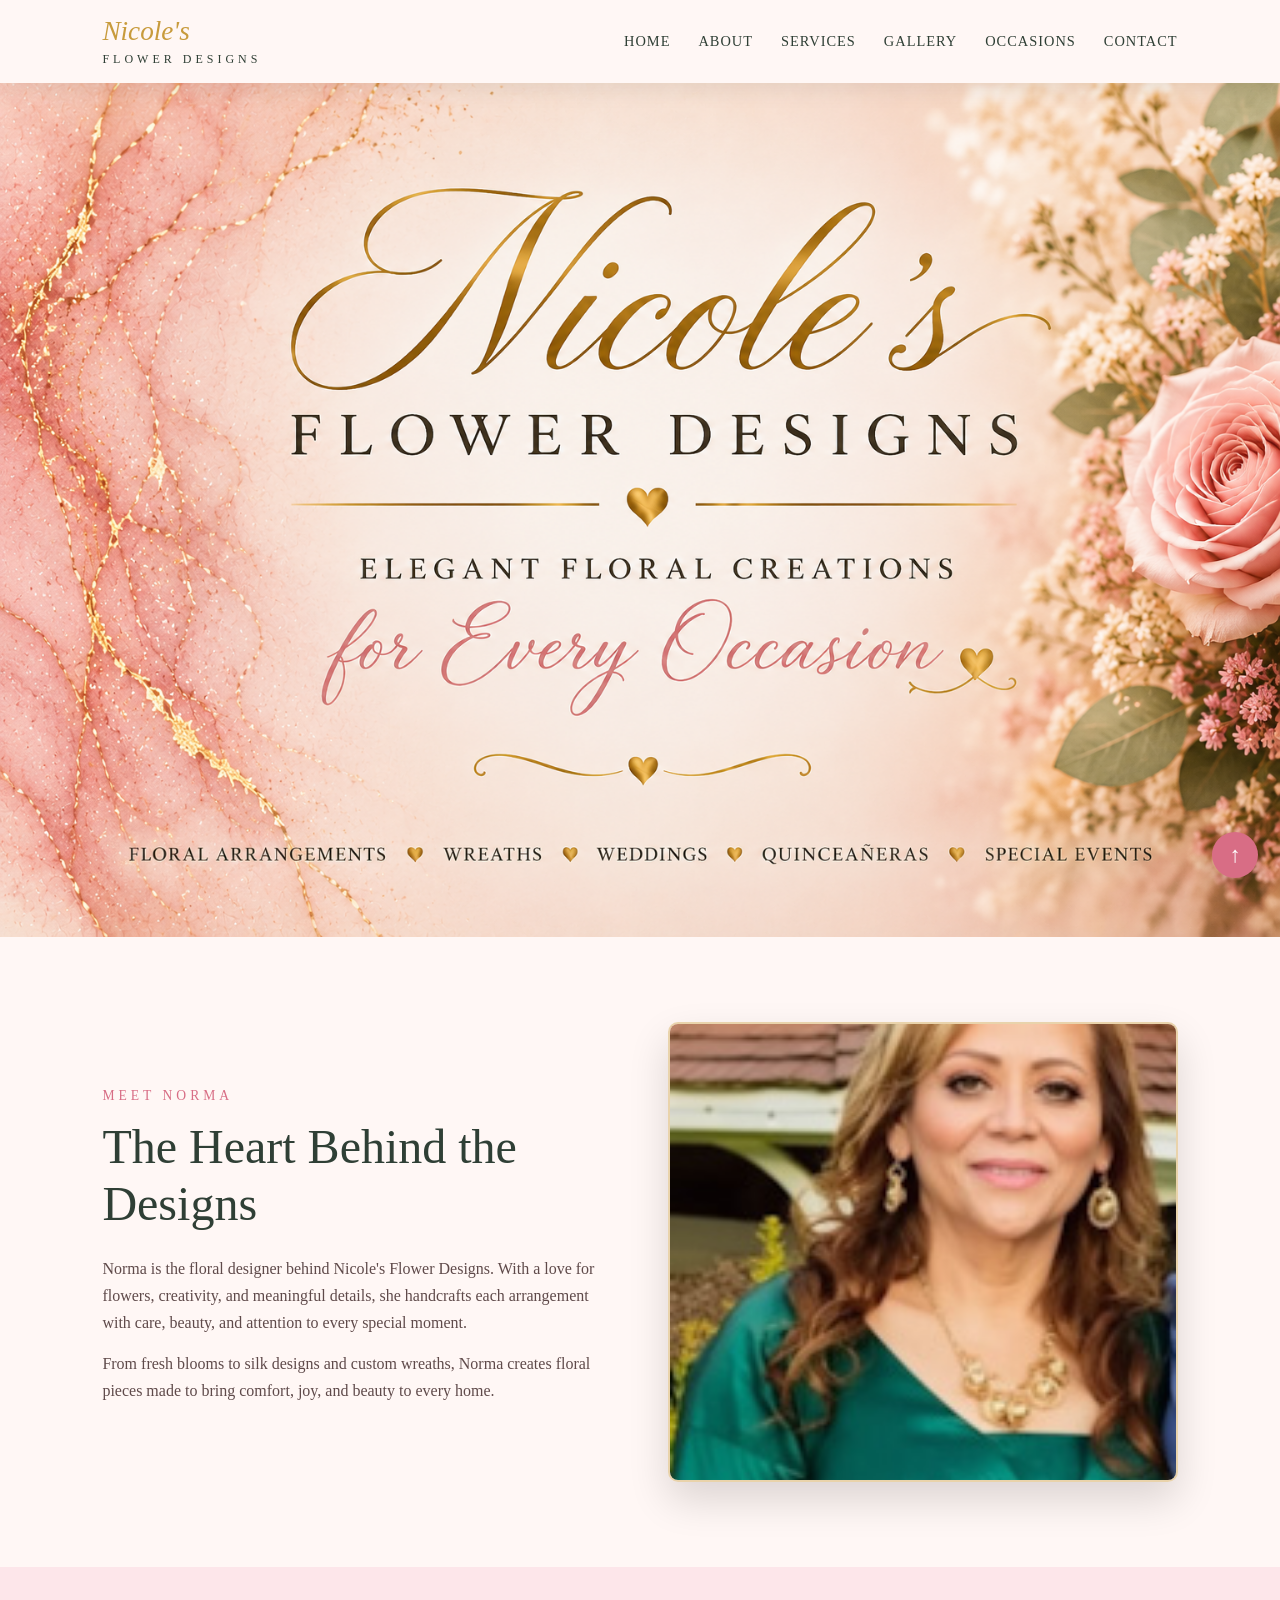
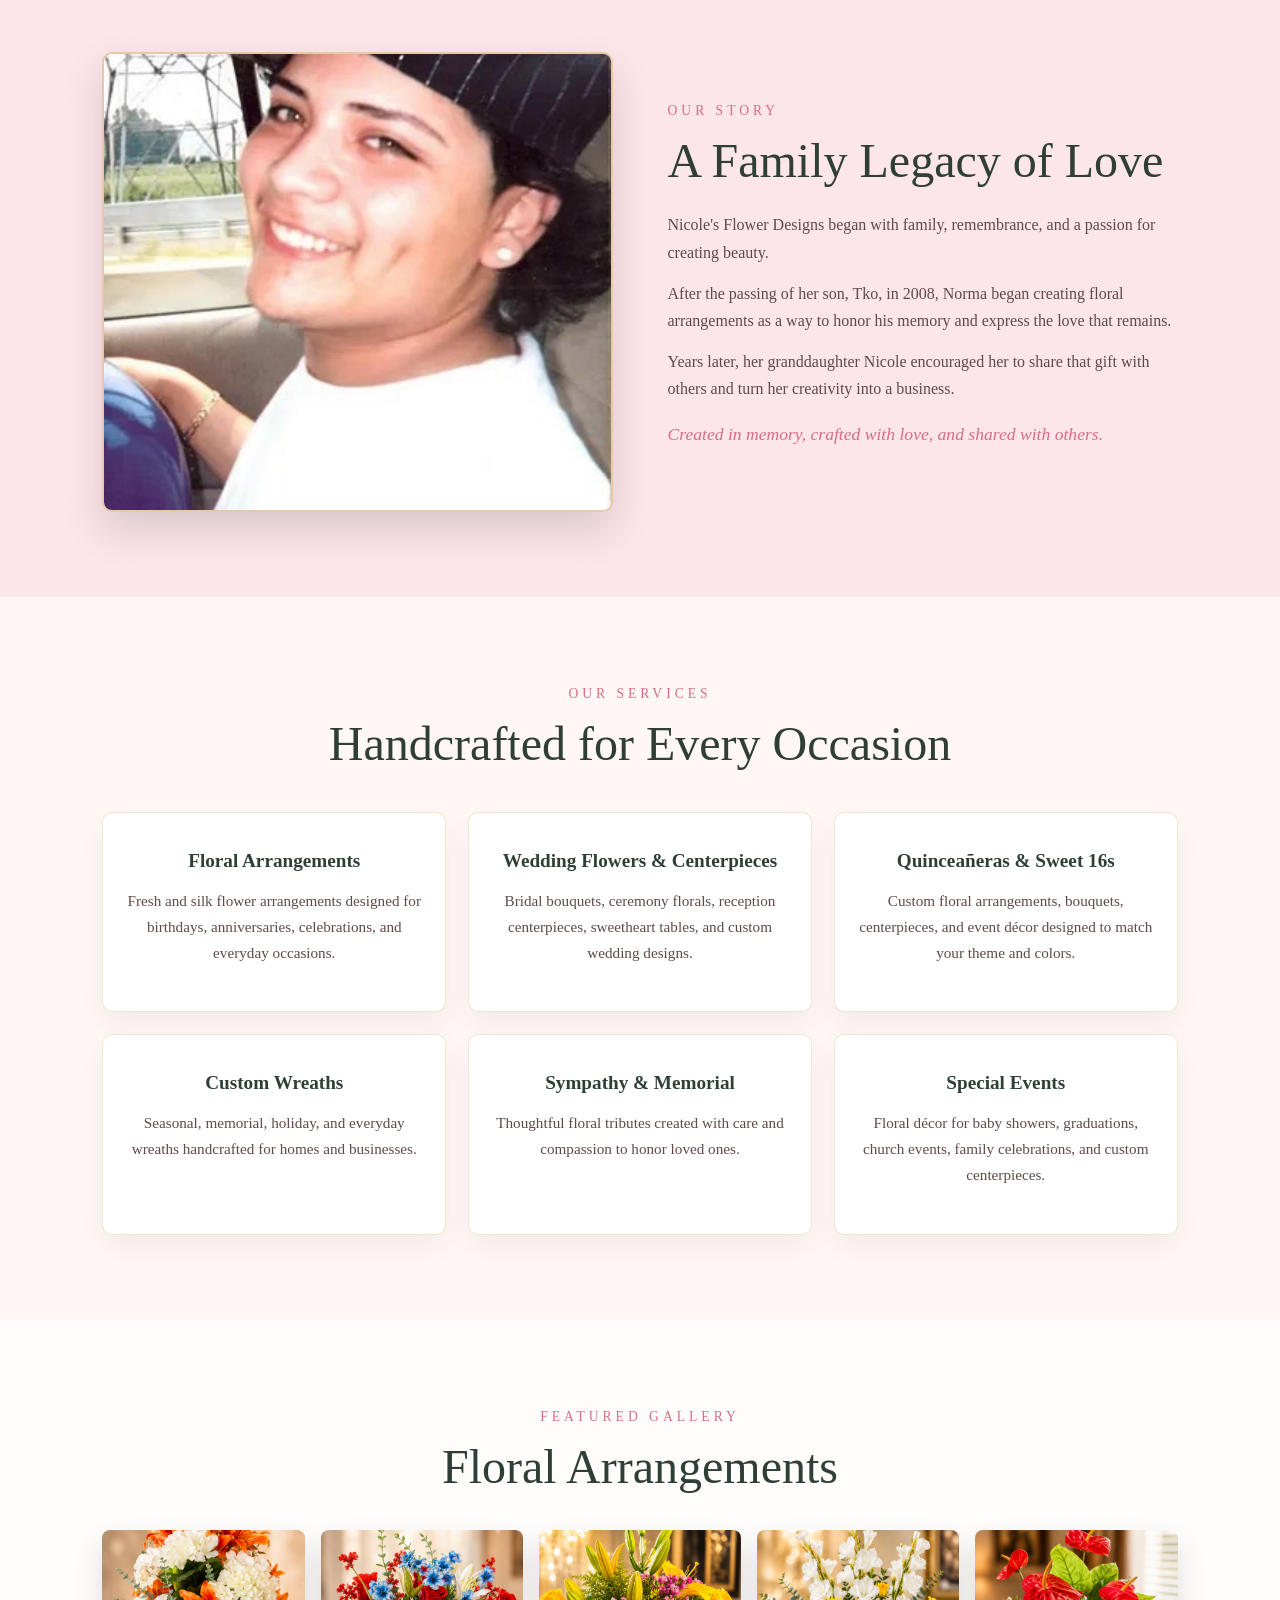
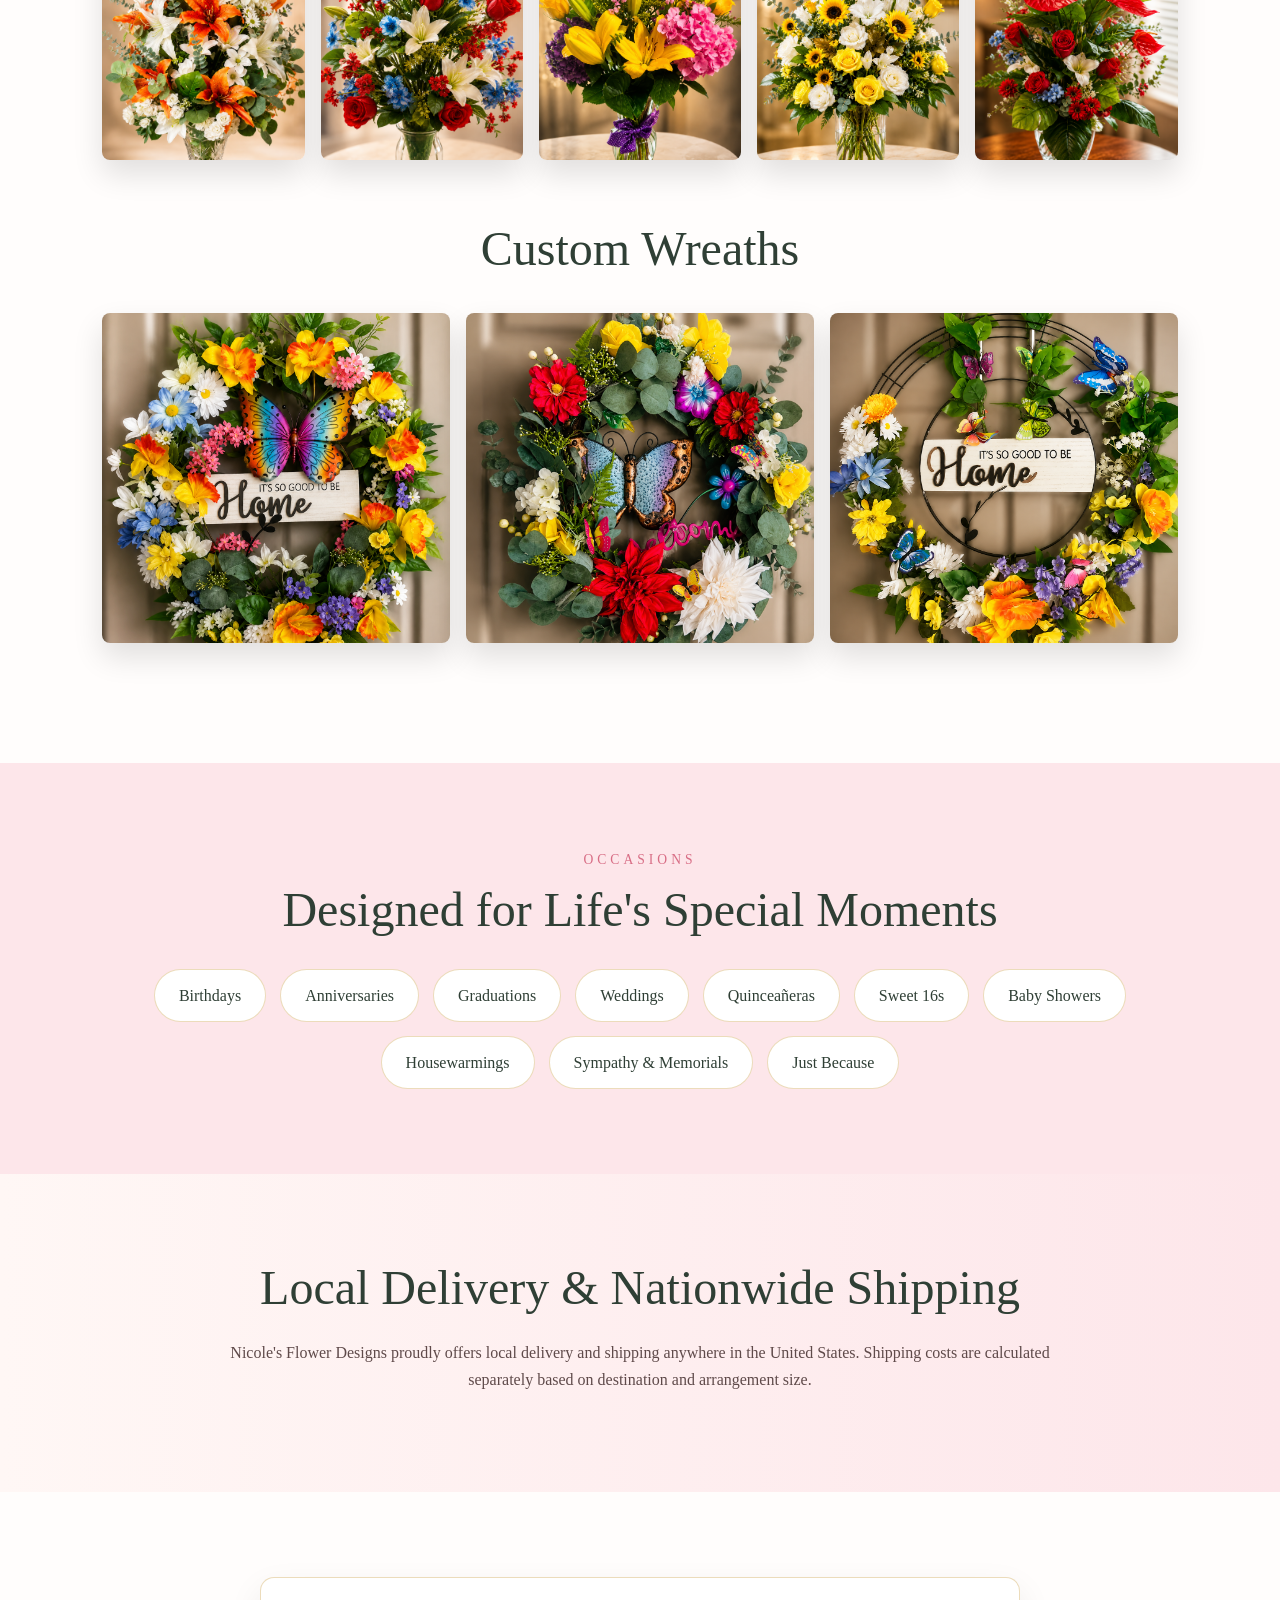
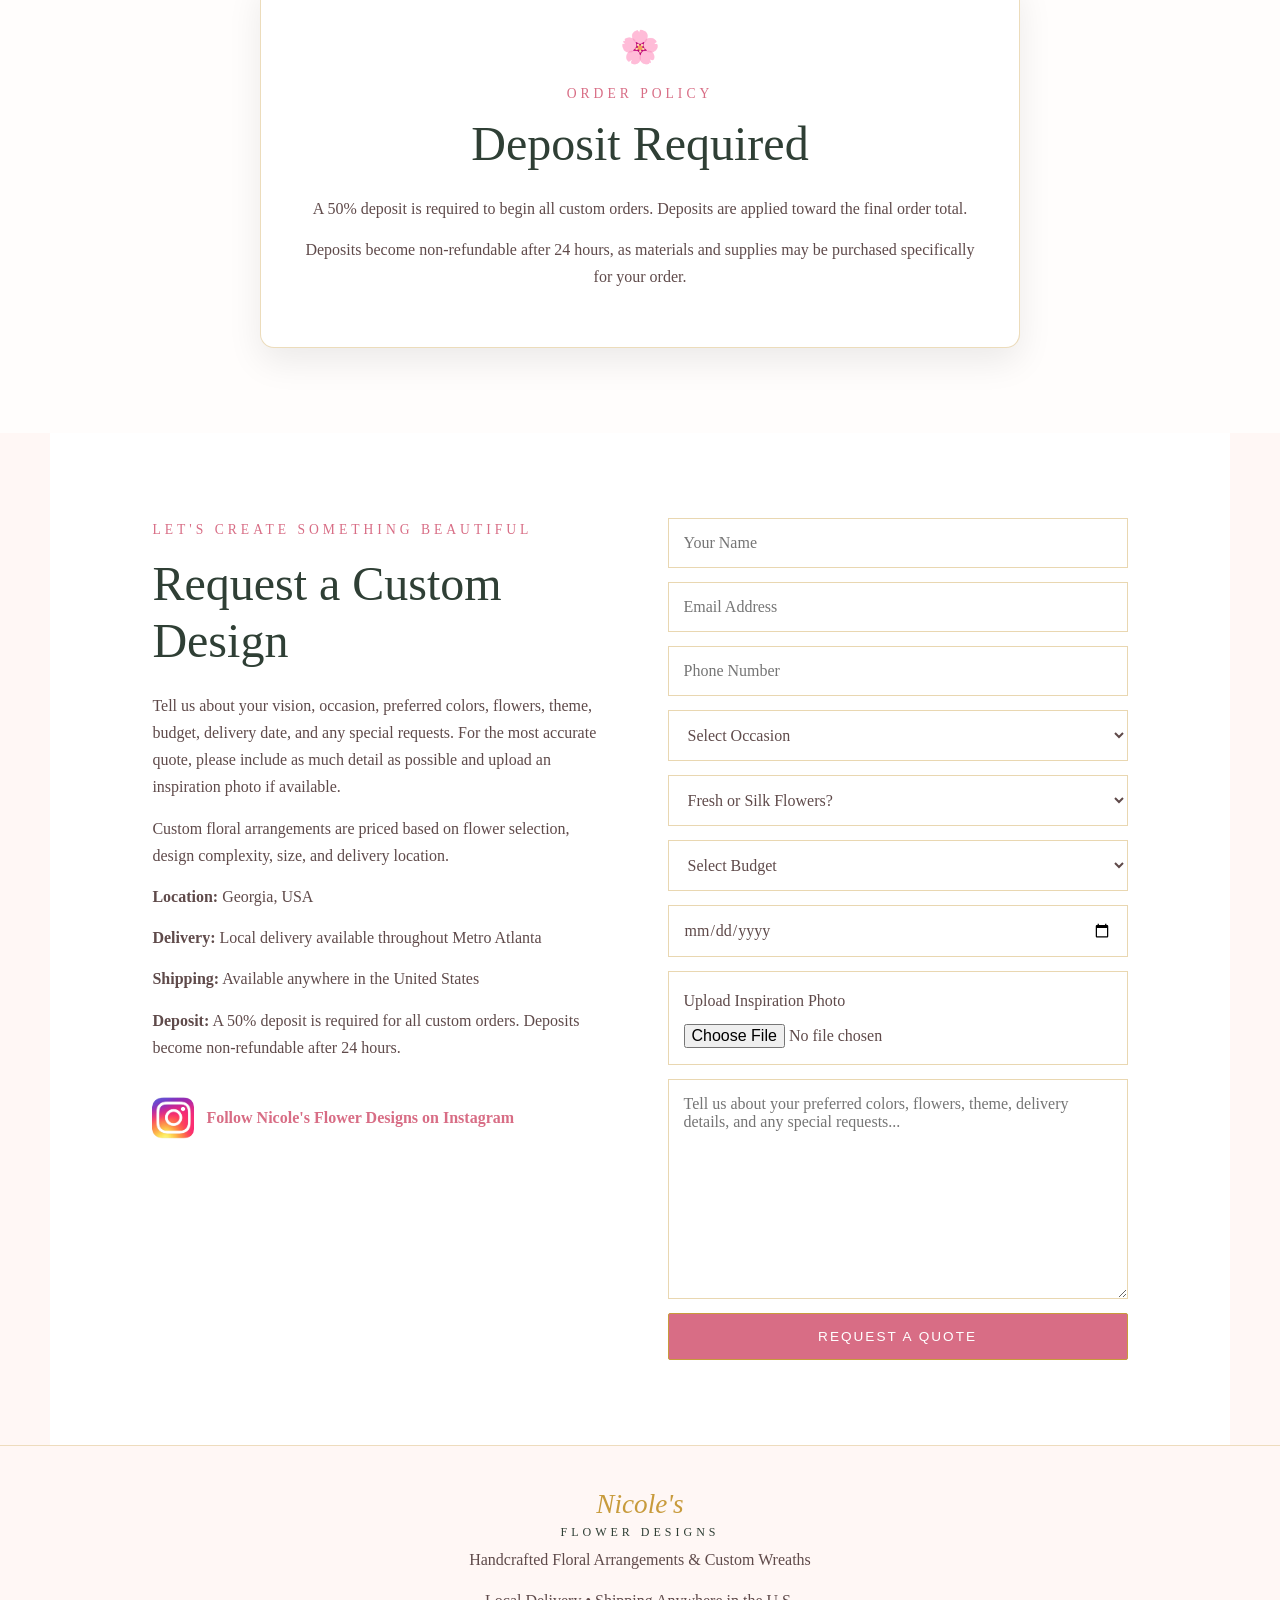
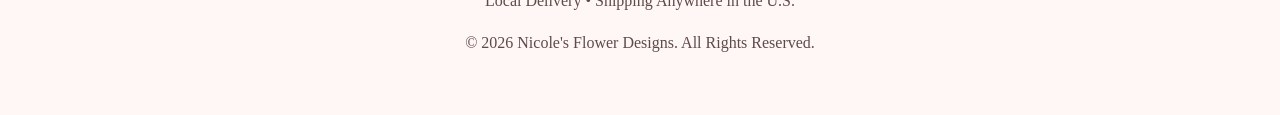
<file: index.html>
<!DOCTYPE html>
<html lang="en">
<head>
  <meta charset="UTF-8" />
  <meta name="viewport" content="width=device-width, initial-scale=1.0" />
  <title>Nicole's Flower Designs</title>
  <link rel="stylesheet" href="style.css" />

<!-- Link Preview / LinkedIn Preview -->
<meta property="og:title" content="Nicole's Flower Designs" />
<meta property="og:description" content="A luxury floral business website featuring custom arrangements, weddings, quinceañeras, wreaths, quote requests, and nationwide shipping." />
<meta property="og:image" content="https://angelacoreas1989-boop.github.io/nicole-flower-designs/assets/flower-designs-banner.png" />
<meta property="og:url" content="https://angelacoreas1989-boop.github.io/nicole-flower-designs/" />
<meta property="og:type" content="website" />

<meta name="twitter:card" content="summary_large_image" />
<meta name="twitter:title" content="Nicole's Flower Designs" />
<meta name="twitter:description" content="A luxury floral business website featuring custom arrangements, weddings, quinceañeras, wreaths, quote requests, and nationwide shipping." />
<meta name="twitter:image" content="https://angelacoreas1989-boop.github.io/nicole-flower-designs/assets/flower-designs-banner.png" />
  
</head>
  
<body id="top">

<header class="navbar">
  <div class="logo">
    Nicole's
    <span>Flower Designs</span>
  </div>

  <nav id="navLinks">
    <a href="#home">Home</a>
    <a href="#about">About</a>
    <a href="#services">Services</a>
    <a href="#gallery">Gallery</a>
    <a href="#occasions">Occasions</a>
    <a href="#contact">Contact</a>
  </nav>

  <button class="menu-btn" onclick="toggleMenu()">☰</button>
</header>

<div id="home" class="hero-banner-wrapper">
  <img src="assets/flower-designs-banner.png" alt="Nicole's Flower Designs Banner">
</div>

<section id="about" class="about">
  <div class="about-card">
    <div class="about-text">
      <p class="section-label">Meet Norma</p>
      <h2>The Heart Behind the Designs</h2>

      <p>
        Norma is the floral designer behind Nicole's Flower Designs. With a love
        for flowers, creativity, and meaningful details, she handcrafts each
        arrangement with care, beauty, and attention to every special moment.
      </p>

      <p>
        From fresh blooms to silk designs and custom wreaths, Norma creates
        floral pieces made to bring comfort, joy, and beauty to every home.
      </p>
    </div>

    <img src="assets/norma.jpg" alt="Norma, owner and floral designer">
  </div>
</section>

<section class="story">
  <div class="story-card">
    <img src="assets/tko.jpg" alt="Tko">

    <div class="story-text">
      <p class="section-label">Our Story</p>
      <h2>A Family Legacy of Love</h2>

      <p>
        Nicole's Flower Designs began with family, remembrance, and a passion
        for creating beauty.
      </p>

      <p>
        After the passing of her son, Tko, in 2008, Norma began creating floral
        arrangements as a way to honor his memory and express the love that
        remains.
      </p>

      <p>
        Years later, her granddaughter Nicole encouraged her to share that gift
        with others and turn her creativity into a business.
      </p>

      <p class="quote">
        Created in memory, crafted with love, and shared with others.
      </p>
    </div>
  </div>
</section>

<section id="services" class="services">
  <p class="section-label">Our Services</p>
  <h2>Handcrafted for Every Occasion</h2>

  <div class="service-grid">
    <div class="service-card">
      <h3>Floral Arrangements</h3>
      <p>Fresh and silk flower arrangements designed for birthdays, anniversaries, celebrations, and everyday occasions.</p>
    </div>

    <div class="service-card">
      <h3>Wedding Flowers & Centerpieces</h3>
      <p>Bridal bouquets, ceremony florals, reception centerpieces, sweetheart tables, and custom wedding designs.</p>
    </div>

    <div class="service-card">
      <h3>Quinceañeras & Sweet 16s</h3>
      <p>Custom floral arrangements, bouquets, centerpieces, and event décor designed to match your theme and colors.</p>
    </div>

    <div class="service-card">
      <h3>Custom Wreaths</h3>
      <p>Seasonal, memorial, holiday, and everyday wreaths handcrafted for homes and businesses.</p>
    </div>

    <div class="service-card">
      <h3>Sympathy & Memorial</h3>
      <p>Thoughtful floral tributes created with care and compassion to honor loved ones.</p>
    </div>

    <div class="service-card">
      <h3>Special Events</h3>
      <p>Floral décor for baby showers, graduations, church events, family celebrations, and custom centerpieces.</p>
    </div>
  </div>
</section>

<section id="gallery" class="gallery">
  <p class="section-label">Featured Gallery</p>
  <h2>Floral Arrangements</h2>

  <div class="gallery-grid">
    <img src="assets/Fower-1.png" alt="Orange and white floral arrangement">
    <img src="assets/flower-2.png" alt="Red floral arrangement">
    <img src="assets/Fower-3.png" alt="Yellow and pink floral arrangement">
    <img src="assets/Fower-4.png" alt="Sunflower floral arrangement">
    <img src="assets/Fower-5.png" alt="Red tropical floral arrangement">
  </div>

  <h2 class="gallery-subtitle">Custom Wreaths</h2>

  <div class="gallery-grid wreath-grid">
    <img src="assets/wreath-1.png" alt="Custom floral wreath">
    <img src="assets/wreath-2.png" alt="Custom home wreath">
    <img src="assets/wreath-3.png" alt="Custom welcome wreath">
  </div>
</section>

<section id="occasions" class="occasions">
  <p class="section-label">Occasions</p>
  <h2>Designed for Life's Special Moments</h2>

  <div class="occasion-list">
    <span>Birthdays</span>
    <span>Anniversaries</span>
    <span>Graduations</span>
    <span>Weddings</span>
    <span>Quinceañeras</span>
    <span>Sweet 16s</span>
    <span>Baby Showers</span>
    <span>Housewarmings</span>
    <span>Sympathy & Memorials</span>
    <span>Just Because</span>
  </div>
</section>

<section class="delivery">
  <div>
    <h2>Local Delivery & Nationwide Shipping</h2>
    <p>
      Nicole's Flower Designs proudly offers local delivery and shipping anywhere
      in the United States. Shipping costs are calculated separately based on
      destination and arrangement size.
    </p>
  </div>
</section>

<section class="policy">
  <div class="policy-box">
    <div class="policy-icon">🌸</div>
    <p class="section-label">Order Policy</p>
    <h2>Deposit Required</h2>

    <p>
      A 50% deposit is required to begin all custom orders. Deposits are applied
      toward the final order total.
    </p>

    <p>
      Deposits become non-refundable after 24 hours, as materials and supplies
      may be purchased specifically for your order.
    </p>
  </div>
</section>

<section id="contact" class="contact">
  <div class="contact-info">
    <p class="section-label">Let's Create Something Beautiful</p>
    <h2>Request a Custom Design</h2>

    <p>
      Tell us about your vision, occasion, preferred colors, flowers, theme,
      budget, delivery date, and any special requests. For the most accurate
      quote, please include as much detail as possible and upload an inspiration
      photo if available.
    </p>

    <p>
      Custom floral arrangements are priced based on flower selection, design
      complexity, size, and delivery location.
    </p>

    <p><strong>Location:</strong> Georgia, USA</p>
    <p><strong>Delivery:</strong> Local delivery available throughout Metro Atlanta</p>
    <p><strong>Shipping:</strong> Available anywhere in the United States</p>
    <p><strong>Deposit:</strong> A 50% deposit is required for all custom orders. Deposits become non-refundable after 24 hours.</p>

    <a
      href="https://www.instagram.com/nicolesflowerdesigns_/"
      target="_blank"
      class="instagram-link"
    >
      <img src="assets/insta.png" alt="Instagram icon">
      Follow Nicole's Flower Designs on Instagram
    </a>
  </div>

  <form action="https://formspree.io/f/xlgkrnjo" method="POST" enctype="multipart/form-data">
    <input type="text" name="name" placeholder="Your Name" required>

    <input type="email" name="email" placeholder="Email Address" required>

    <input type="tel" name="phone" placeholder="Phone Number">

    <select name="occasion" required>
      <option value="">Select Occasion</option>
      <option value="Birthday">Birthday</option>
      <option value="Anniversary">Anniversary</option>
      <option value="Graduation">Graduation</option>
      <option value="Wedding">Wedding</option>
      <option value="Quinceañera">Quinceañera</option>
      <option value="Sweet 16">Sweet 16</option>
      <option value="Baby Shower">Baby Shower</option>
      <option value="Sympathy / Memorial">Sympathy / Memorial</option>
      <option value="Housewarming">Housewarming</option>
      <option value="Custom Wreath">Custom Wreath</option>
      <option value="Just Because">Just Because</option>
      <option value="Other">Other</option>
    </select>

    <select name="flower_type" required>
      <option value="">Fresh or Silk Flowers?</option>
      <option value="Fresh Flowers">Fresh Flowers</option>
      <option value="Silk Flowers">Silk Flowers</option>
      <option value="Either / Not Sure">Either / Not Sure</option>
    </select>

    <select name="budget" required>
      <option value="">Select Budget</option>
      <option value="$25 - $50">$25 - $50</option>
      <option value="$50 - $100">$50 - $100</option>
      <option value="$100 - $150">$100 - $150</option>
      <option value="$150 - $250">$150 - $250</option>
      <option value="$250+">$250+</option>
      <option value="Not Sure">Not Sure</option>
    </select>

    <input type="date" name="event_date" aria-label="Event Date">

    <label class="file-label">
      Upload Inspiration Photo
      <input type="file" name="inspiration_photo" accept="image/*">
    </label>

    <textarea name="message" placeholder="Tell us about your preferred colors, flowers, theme, delivery details, and any special requests..." required></textarea>

    <button type="submit" class="btn">Request a Quote</button>
  </form>
</section>

<footer>
  <div class="footer-logo">
    Nicole's
    <span>Flower Designs</span>
  </div>

  <p>Handcrafted Floral Arrangements & Custom Wreaths</p>
  <p>Local Delivery • Shipping Anywhere in the U.S.</p>
  <p>© 2026 Nicole's Flower Designs. All Rights Reserved.</p>
</footer>

<a href="#top" class="back-to-top" aria-label="Back to top">↑</a>

<script src="script.js"></script>
</body>
</html>
</file>
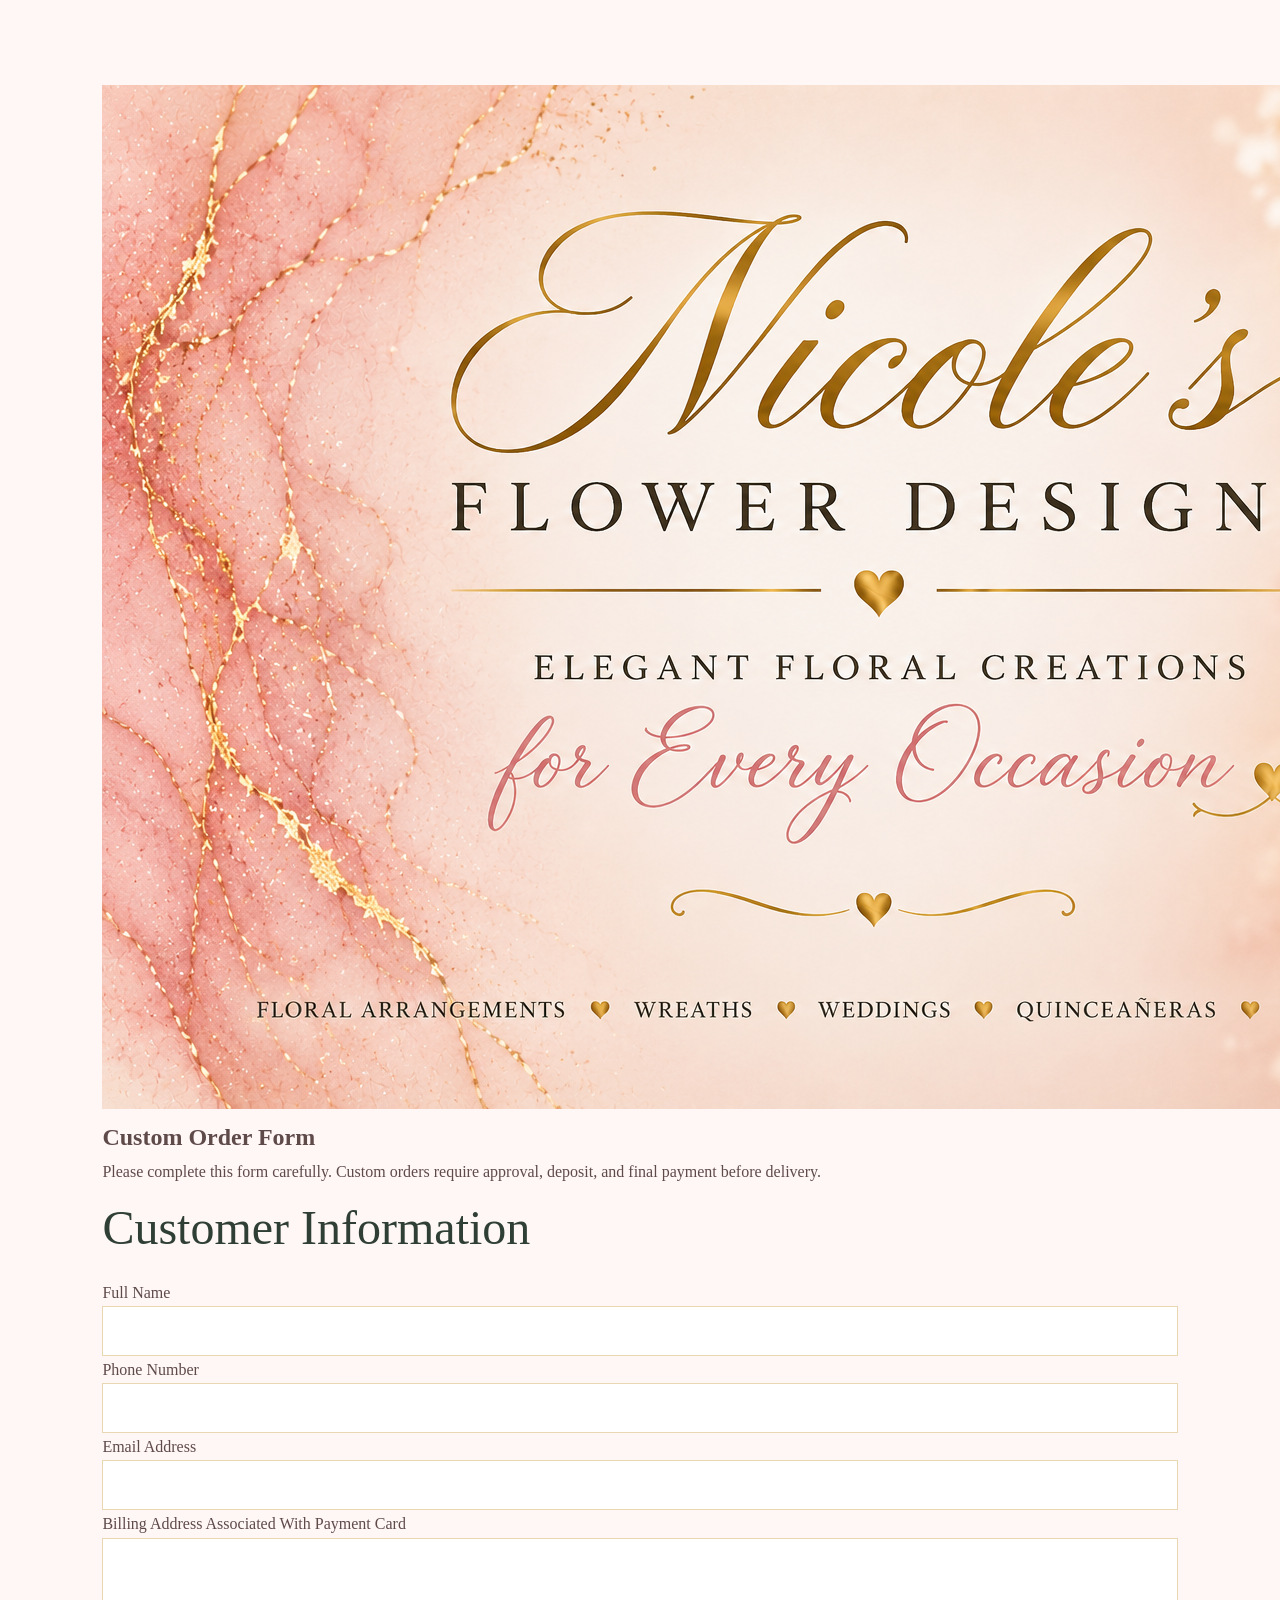
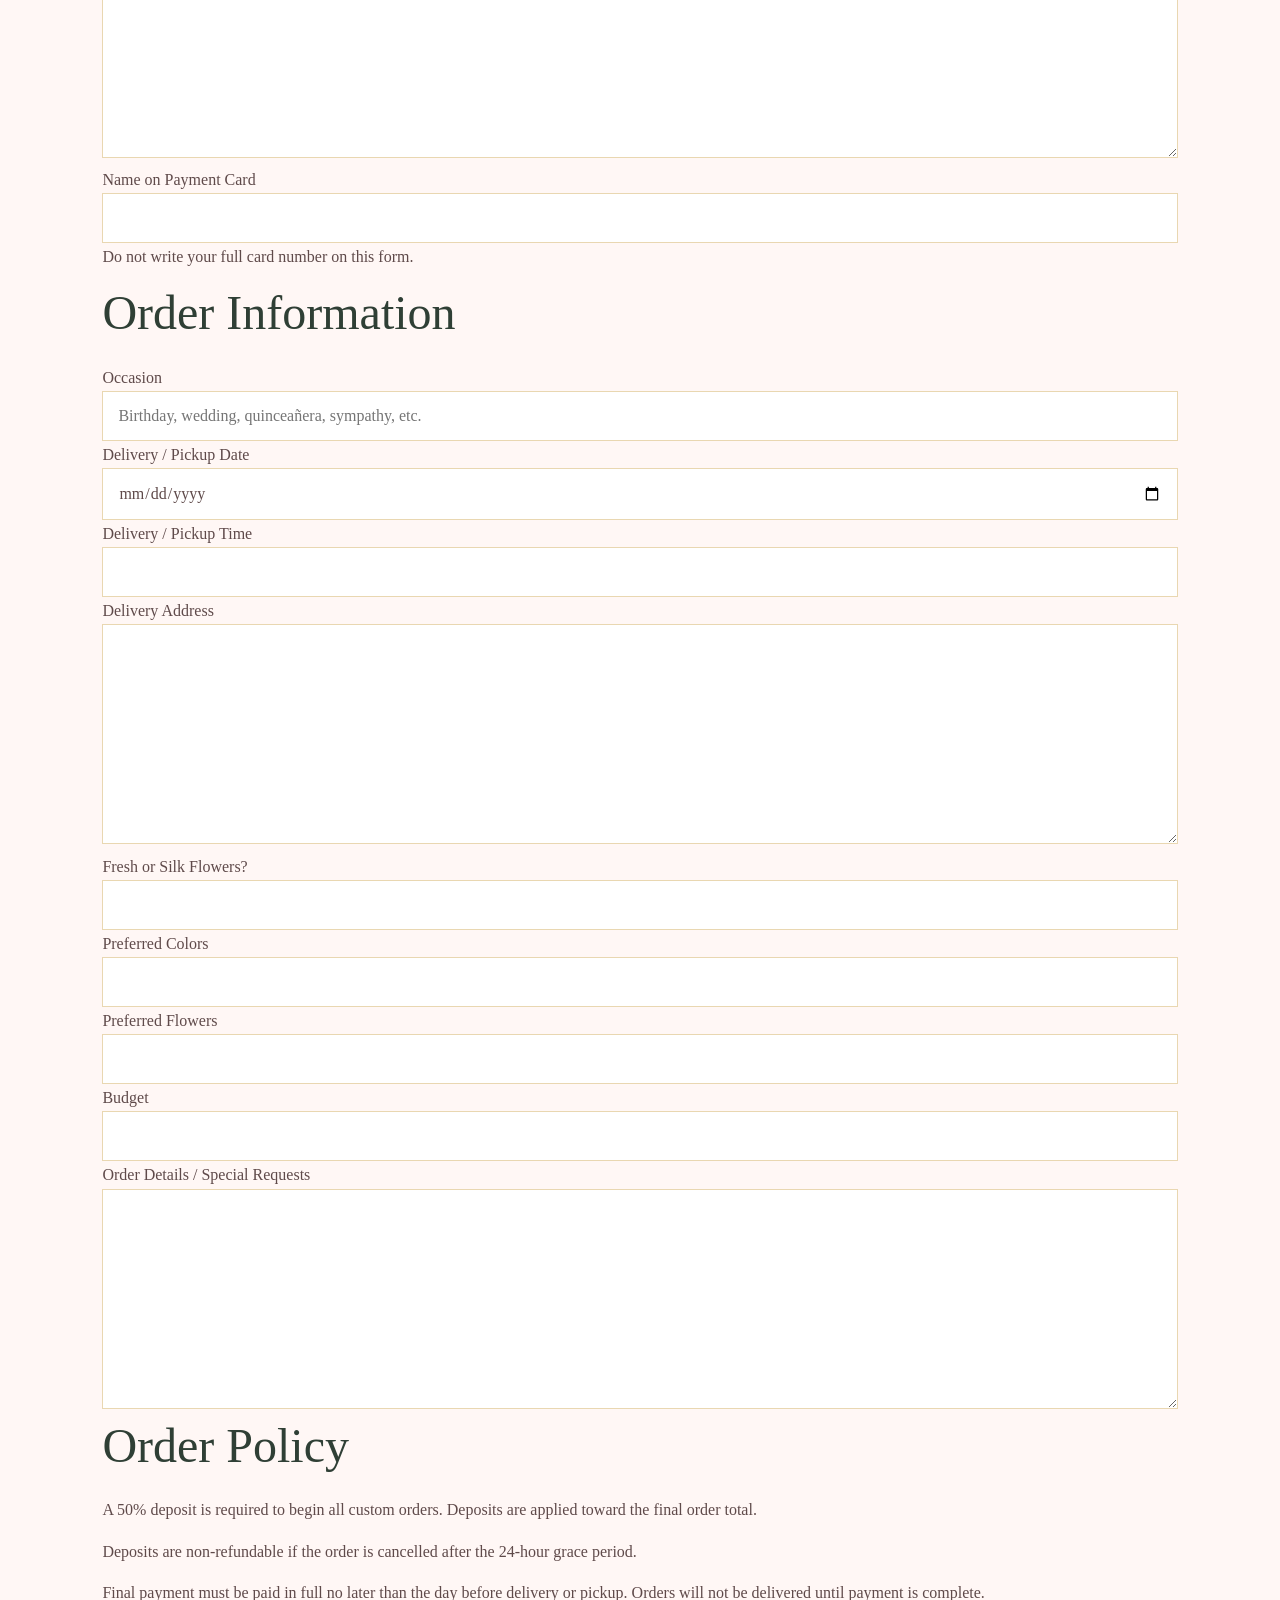
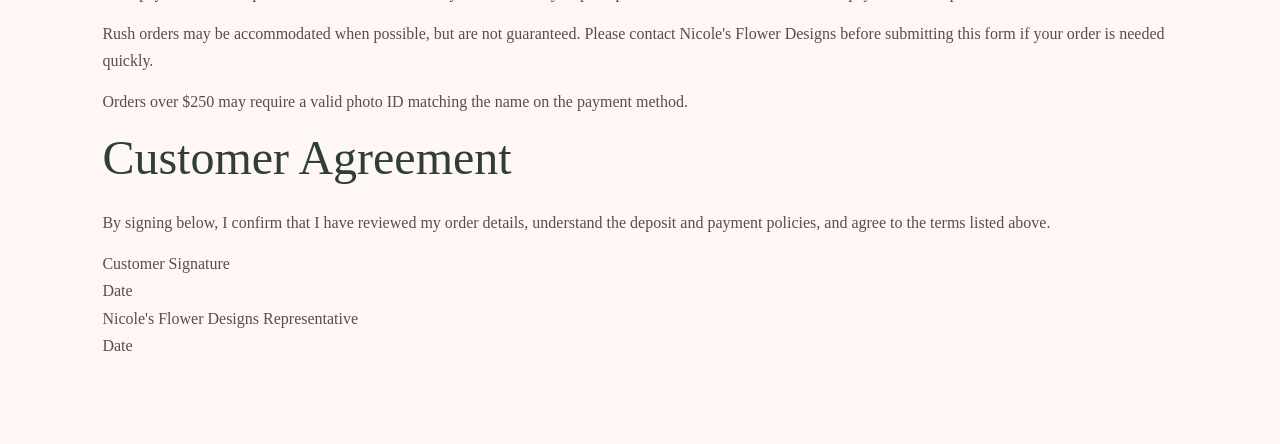
<file: order-form.html>
<!DOCTYPE html>
<html lang="en">
<head>
  <meta charset="UTF-8" />
  <meta name="viewport" content="width=device-width, initial-scale=1.0" />
  <title>Nicole's Flower Designs | Order Form</title>
  <link rel="stylesheet" href="style.css" />
</head>

<body>

<section class="order-form-page">

  <img src="assets/flower-designs-banner.png" alt="Nicole's Flower Designs Banner" class="order-banner">

  <div class="order-form">
    <h1>Custom Order Form</h1>
    <p class="form-note">
      Please complete this form carefully. Custom orders require approval, deposit, and final payment before delivery.
    </p>

    <h2>Customer Information</h2>

    <label>Full Name</label>
    <input type="text">

    <label>Phone Number</label>
    <input type="text">

    <label>Email Address</label>
    <input type="email">

    <label>Billing Address Associated With Payment Card</label>
    <textarea></textarea>

    <label>Name on Payment Card</label>
    <input type="text">

    <p class="small-note">
      Do not write your full card number on this form.
    </p>

    <h2>Order Information</h2>

    <label>Occasion</label>
    <input type="text" placeholder="Birthday, wedding, quinceañera, sympathy, etc.">

    <label>Delivery / Pickup Date</label>
    <input type="date">

    <label>Delivery / Pickup Time</label>
    <input type="text">

    <label>Delivery Address</label>
    <textarea></textarea>

    <label>Fresh or Silk Flowers?</label>
    <input type="text">

    <label>Preferred Colors</label>
    <input type="text">

    <label>Preferred Flowers</label>
    <input type="text">

    <label>Budget</label>
    <input type="text">

    <label>Order Details / Special Requests</label>
    <textarea></textarea>

    <h2>Order Policy</h2>

    <p>
      A 50% deposit is required to begin all custom orders. Deposits are applied toward the final order total.
    </p>

    <p>
      Deposits are non-refundable if the order is cancelled after the 24-hour grace period.
    </p>

    <p>
      Final payment must be paid in full no later than the day before delivery or pickup. Orders will not be delivered until payment is complete.
    </p>

    <p>
      Rush orders may be accommodated when possible, but are not guaranteed. Please contact Nicole's Flower Designs before submitting this form if your order is needed quickly.
    </p>

    <p>
      Orders over $250 may require a valid photo ID matching the name on the payment method.
    </p>

    <h2>Customer Agreement</h2>

    <p>
      By signing below, I confirm that I have reviewed my order details, understand the deposit and payment policies, and agree to the terms listed above.
    </p>

    <div class="signature-row">
      <div>
        <label>Customer Signature</label>
        <div class="signature-line"></div>
      </div>

      <div>
        <label>Date</label>
        <div class="signature-line"></div>
      </div>
    </div>

    <div class="signature-row">
      <div>
        <label>Nicole's Flower Designs Representative</label>
        <div class="signature-line"></div>
      </div>

      <div>
        <label>Date</label>
        <div class="signature-line"></div>
      </div>
    </div>
  </div>

</section>

</body>
</html>
</file>
<file: style.css>
* {
  margin: 0;
  padding: 0;
  box-sizing: border-box;
}

:root {
  --pink: #d86d85;
  --soft-pink: #fde6ea;
  --blush: #fff7f5;
  --gold: #c89b3c;
  --dark: #2f3f35;
  --text: #5f4a4a;
  --white: #ffffff;
}

html {
  scroll-behavior: smooth;
}

body {
  font-family: Georgia, serif;
  background: var(--blush);
  color: var(--text);
  line-height: 1.7;
}

.navbar {
  position: sticky;
  top: 0;
  z-index: 1000;
  background: rgba(255, 247, 245, 0.97);
  display: flex;
  justify-content: space-between;
  align-items: center;
  padding: 18px 8%;
  box-shadow: 0 6px 22px rgba(0, 0, 0, 0.08);
}

.logo,
.footer-logo {
  color: var(--gold);
  font-size: 1.7rem;
  font-style: italic;
  line-height: 1;
}

.logo span,
.footer-logo span {
  display: block;
  color: var(--dark);
  font-size: 0.75rem;
  letter-spacing: 4px;
  text-transform: uppercase;
  font-style: normal;
  margin-top: 8px;
}

nav {
  display: flex;
  gap: 28px;
}

nav a {
  color: var(--dark);
  text-decoration: none;
  font-size: 0.9rem;
  letter-spacing: 1px;
  text-transform: uppercase;
}

nav a:hover {
  color: var(--pink);
}

.menu-btn {
  display: none;
  background: none;
  border: none;
  font-size: 1.8rem;
  color: var(--dark);
  cursor: pointer;
}

.hero-banner-wrapper {
  width: 100%;
  margin: 0;
  padding: 0;
  background: var(--blush);
  overflow: visible;
}

.hero-banner-wrapper img {
  width: 100%;
  height: auto;
  display: block;
}

section {
  padding: 85px 8%;
}

.section-label {
  color: var(--pink);
  text-transform: uppercase;
  letter-spacing: 4px;
  font-size: 0.85rem;
  margin-bottom: 10px;
}

h2 {
  color: var(--dark);
  font-size: clamp(2rem, 4vw, 3rem);
  font-weight: 300;
  line-height: 1.2;
  margin-bottom: 22px;
}

p {
  margin-bottom: 14px;
}

.about-card,
.story-card,
.contact {
  max-width: 1180px;
  margin: auto;
  display: grid;
  grid-template-columns: 1fr 1fr;
  gap: 55px;
  align-items: center;
}

.about-card img,
.story-card img {
  width: 100%;
  max-height: 460px;
  object-fit: cover;
  border-radius: 10px;
  border: 2px solid rgba(200, 155, 60, 0.4);
  box-shadow: 0 18px 40px rgba(0, 0, 0, 0.14);
}

.story {
  background: var(--soft-pink);
}

.quote {
  margin-top: 18px;
  color: var(--pink);
  font-style: italic;
  font-size: 1.1rem;
}

.services {
  text-align: center;
}

.service-grid {
  margin: 40px auto 0;
  max-width: 1180px;
  display: grid;
  grid-template-columns: repeat(3, 1fr);
  gap: 22px;
}

.service-card {
  background: white;
  padding: 32px 24px;
  border-radius: 10px;
  border: 1px solid rgba(200, 155, 60, 0.25);
  box-shadow: 0 12px 28px rgba(0, 0, 0, 0.05);
  transition: 0.3s ease;
}

.service-card:hover {
  transform: translateY(-5px);
}

.service-card h3 {
  color: var(--dark);
  font-size: 1.2rem;
  margin-bottom: 10px;
}

.service-card p {
  font-size: 0.95rem;
}

.gallery {
  background: #fffdfc;
  text-align: center;
}

.gallery-grid {
  max-width: 1180px;
  margin: 35px auto;
  display: grid;
  grid-template-columns: repeat(5, 1fr);
  gap: 16px;
}

.gallery-grid img {
  width: 100%;
  height: 230px;
  object-fit: cover;
  border-radius: 8px;
  box-shadow: 0 14px 30px rgba(0, 0, 0, 0.12);
  transition: 0.3s ease;
}

.gallery-grid img:hover {
  transform: scale(1.04);
}

.gallery-subtitle {
  margin-top: 60px;
}

.wreath-grid {
  grid-template-columns: repeat(3, 1fr);
}

.wreath-grid img {
  height: 330px;
}

.occasions {
  text-align: center;
  background: var(--soft-pink);
}

.occasion-list {
  max-width: 980px;
  margin: 30px auto 0;
  display: flex;
  flex-wrap: wrap;
  gap: 14px;
  justify-content: center;
}

.occasion-list span {
  background: white;
  color: var(--dark);
  padding: 12px 24px;
  border-radius: 30px;
  border: 1px solid rgba(200, 155, 60, 0.35);
}

.delivery {
  background: linear-gradient(90deg, #fff7f5, #fde6ea);
  text-align: center;
}

.delivery div {
  max-width: 820px;
  margin: auto;
}

.policy {
  background: #fffdfc;
  text-align: center;
}

.policy-box {
  max-width: 760px;
  margin: auto;
  background: white;
  border: 1px solid rgba(200, 155, 60, 0.35);
  box-shadow: 0 14px 35px rgba(0, 0, 0, 0.08);
  padding: 42px 34px;
  border-radius: 14px;
}

.policy-icon {
  font-size: 2rem;
  margin-bottom: 8px;
}

.contact {
  background: white;
  align-items: start;
}

.contact-info p {
  margin-bottom: 14px;
}

.instagram-link {
  display: inline-flex;
  align-items: center;
  gap: 12px;
  margin-top: 22px;
  color: var(--pink);
  text-decoration: none;
  font-weight: bold;
}

.instagram-link:hover {
  color: var(--gold);
}

.instagram-link img {
  width: 42px;
  height: 42px;
  object-fit: cover;
  border-radius: 10px;
}

form {
  display: flex;
  flex-direction: column;
  gap: 14px;
}

input,
select,
textarea {
  width: 100%;
  padding: 15px;
  border: 1px solid rgba(200, 155, 60, 0.4);
  font-family: Georgia, serif;
  font-size: 1rem;
  background: white;
  color: var(--text);
}

textarea {
  min-height: 220px;
  resize: vertical;
}

.file-label {
  display: block;
  padding: 15px;
  border: 1px solid rgba(200, 155, 60, 0.4);
  background: white;
  color: var(--text);
  font-family: Georgia, serif;
  cursor: pointer;
}

.file-label input {
  margin-top: 10px;
  padding: 0;
  border: none;
}

.btn {
  display: inline-block;
  background: var(--pink);
  color: white;
  padding: 15px 34px;
  border-radius: 2px;
  border: 1px solid var(--gold);
  text-decoration: none;
  letter-spacing: 2px;
  text-transform: uppercase;
  font-size: 0.85rem;
  cursor: pointer;
  transition: 0.3s ease;
}

.btn:hover {
  background: var(--gold);
  transform: translateY(-3px);
}

footer {
  background: var(--blush);
  text-align: center;
  padding: 45px 8%;
  border-top: 1px solid rgba(200, 155, 60, 0.3);
}

footer p {
  margin-top: 8px;
}

.back-to-top {
  position: fixed;
  right: 22px;
  bottom: 22px;
  width: 46px;
  height: 46px;
  border-radius: 50%;
  background: var(--pink);
  color: white;
  display: flex;
  align-items: center;
  justify-content: center;
  text-decoration: none;
  font-size: 1.4rem;
  box-shadow: 0 10px 25px rgba(0,0,0,0.18);
  z-index: 1001;
  transition: 0.3s ease;
}

.back-to-top:hover {
  background: var(--gold);
  transform: translateY(-3px);
}

@media(max-width: 950px) {
  .navbar {
    padding: 16px 6%;
  }

  nav {
    display: none;
    position: absolute;
    top: 78px;
    right: 6%;
    background: white;
    flex-direction: column;
    padding: 24px;
    border-radius: 10px;
    box-shadow: 0 14px 35px rgba(0, 0, 0, 0.15);
  }

  nav.active {
    display: flex;
  }

  .menu-btn {
    display: block;
  }

  .about-card,
  .story-card,
  .contact {
    grid-template-columns: 1fr;
  }

  .service-grid {
    grid-template-columns: repeat(2, 1fr);
  }

  .gallery-grid,
  .wreath-grid {
    grid-template-columns: repeat(2, 1fr);
  }
}

@media(max-width: 600px) {
  section {
    padding: 60px 6%;
  }

  .service-grid,
  .gallery-grid,
  .wreath-grid {
    grid-template-columns: 1fr;
  }

  .gallery-grid img,
  .wreath-grid img {
    height: 340px;
  }

  h2 {
    font-size: 2rem;
  }

  .back-to-top {
    width: 42px;
    height: 42px;
    right: 16px;
    bottom: 16px;
  }
}
html,
body {
  width: 100%;
  overflow-x: hidden;
}

.hero-banner-wrapper {
  width: 100vw;
  max-width: none;
  margin: 0;
  padding: 0;
  background: var(--blush);
}

.hero-banner-wrapper img {
  width: 100vw;
  max-width: none;
  height: auto;
  display: block;
}
</file>
